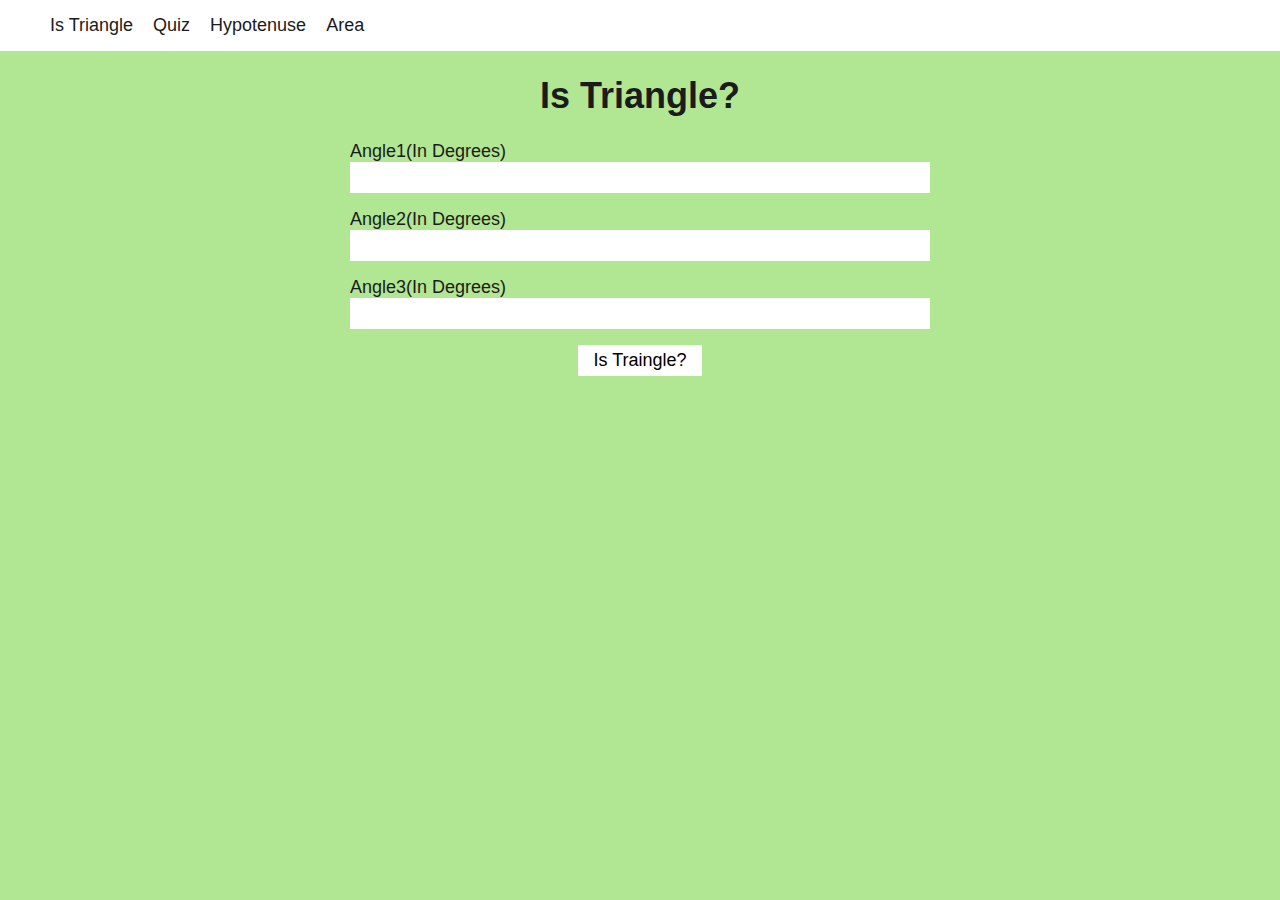
<file: index.html>
<!DOCTYPE html>
<html lang="en">
  <head>
    <meta charset="UTF-8" />
    <meta http-equiv="X-UA-Compatible" content="IE=edge" />
    <meta name="viewport" content="width=device-width, initial-scale=1.0" />
    <title>FWT</title>
    <link rel="stylesheet" href="style.css" />
  </head>
  <body>
    <nav>
      <ul>
        <li>
          <a href="index.html">Is Triangle</a>
        </li>
        <li>
          <a href="quiz.html">Quiz</a>
        </li>
        <li>
          <a href="hypotenuse.html">Hypotenuse</a>
        </li>
        <li>
          <a href="area.html">Area</a>
        </li>
      </ul>
    </nav>

    <div class="container">
      <h1 class="title">Is Triangle?</h1>
      <form>
        <div class="form-group">
          <label for="angle1">Angle1(In Degrees)</label>
          <input type="number" name="angle1" id="angle1" class="form-control" />
        </div>
        <div class="form-group">
          <label for="angle2">Angle2(In Degrees)</label>
          <input type="number" name="angle2" id="angle2" class="form-control" />
        </div>
        <div class="form-group">
          <label for="angle3">Angle3(In Degrees)</label>
          <input type="number" name="angle3" id="angle3" class="form-control" />
        </div>
        <div class="form-group submit">
          <button type="submit" class="btn">Is Traingle?</button>
        </div>
      </form>
      <p id="msg"></p>
    </div>

    <script src="./js/index.js"></script>
  </body>
</html>
</file>
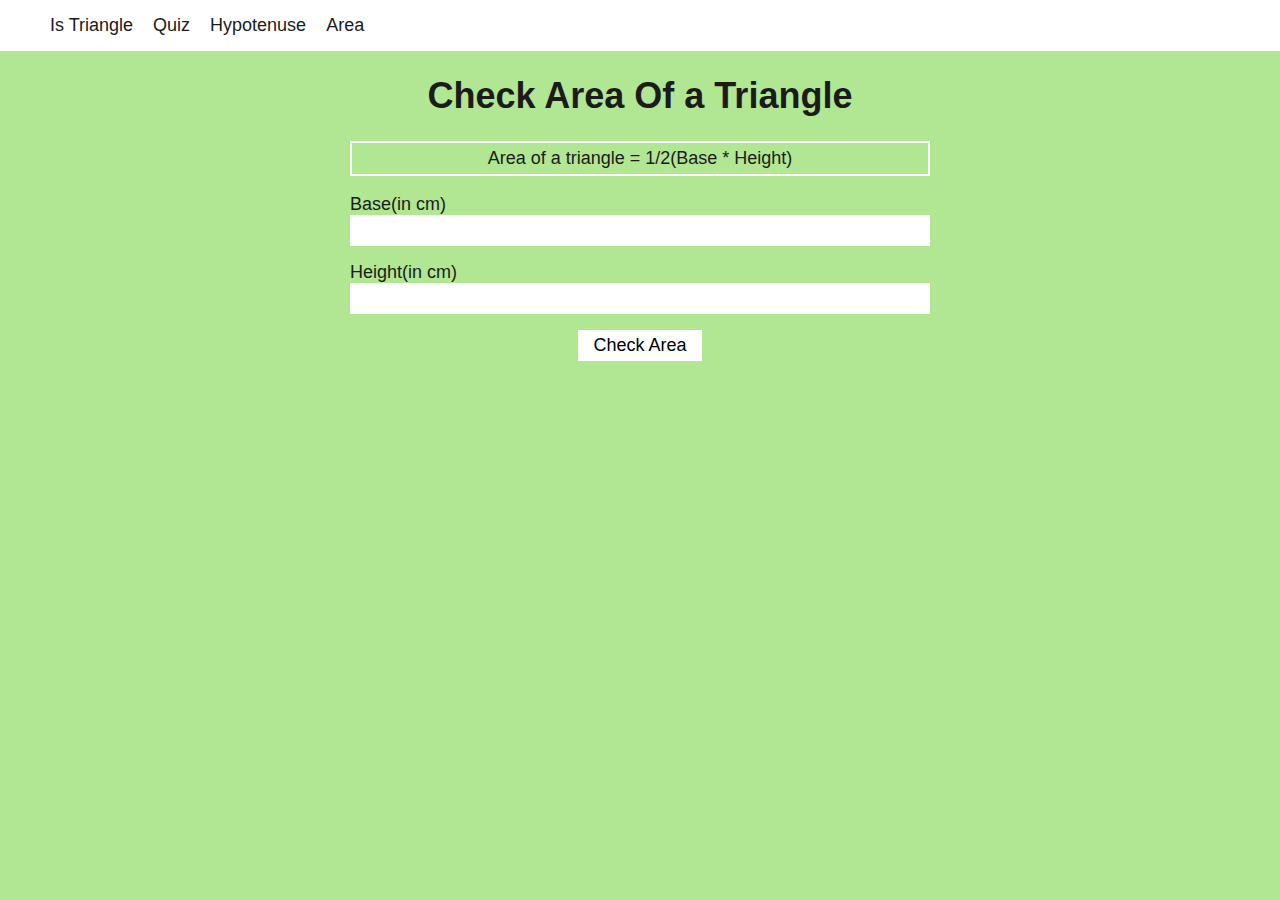
<file: area.html>
<!DOCTYPE html>
<html lang="en">
  <head>
    <meta charset="UTF-8" />
    <meta http-equiv="X-UA-Compatible" content="IE=edge" />
    <meta name="viewport" content="width=device-width, initial-scale=1.0" />
    <title>FWT</title>
    <link rel="stylesheet" href="style.css" />
  </head>
  <body>
    <nav>
      <ul>
        <li>
          <a href="index.html">Is Triangle</a>
        </li>
        <li>
          <a href="quiz.html">Quiz</a>
        </li>
        <li>
          <a href="hypotenuse.html">Hypotenuse</a>
        </li>
        <li>
          <a href="area.html">Area</a>
        </li>
      </ul>
    </nav>

    <div class="container">
      <h1 class="title">Check Area Of a Triangle</h1>
      <p class="formula">Area of a triangle = 1/2(Base * Height)</p>
      <form>
        <div class="form-group">
          <label for="base">Base(in cm)</label>
          <input type="number" name="base" id="base" class="form-control" />
        </div>
        <div class="form-group">
          <label for="height">Height(in cm)</label>
          <input type="number" name="height" id="height" class="form-control" />
        </div>
        <div class="form-group submit">
          <button type="submit" class="btn">Check Area</button>
        </div>
      </form>
      <p id="msg"></p>
    </div>

    <script src="./js/area.js"></script>
  </body>
</html>
</file>
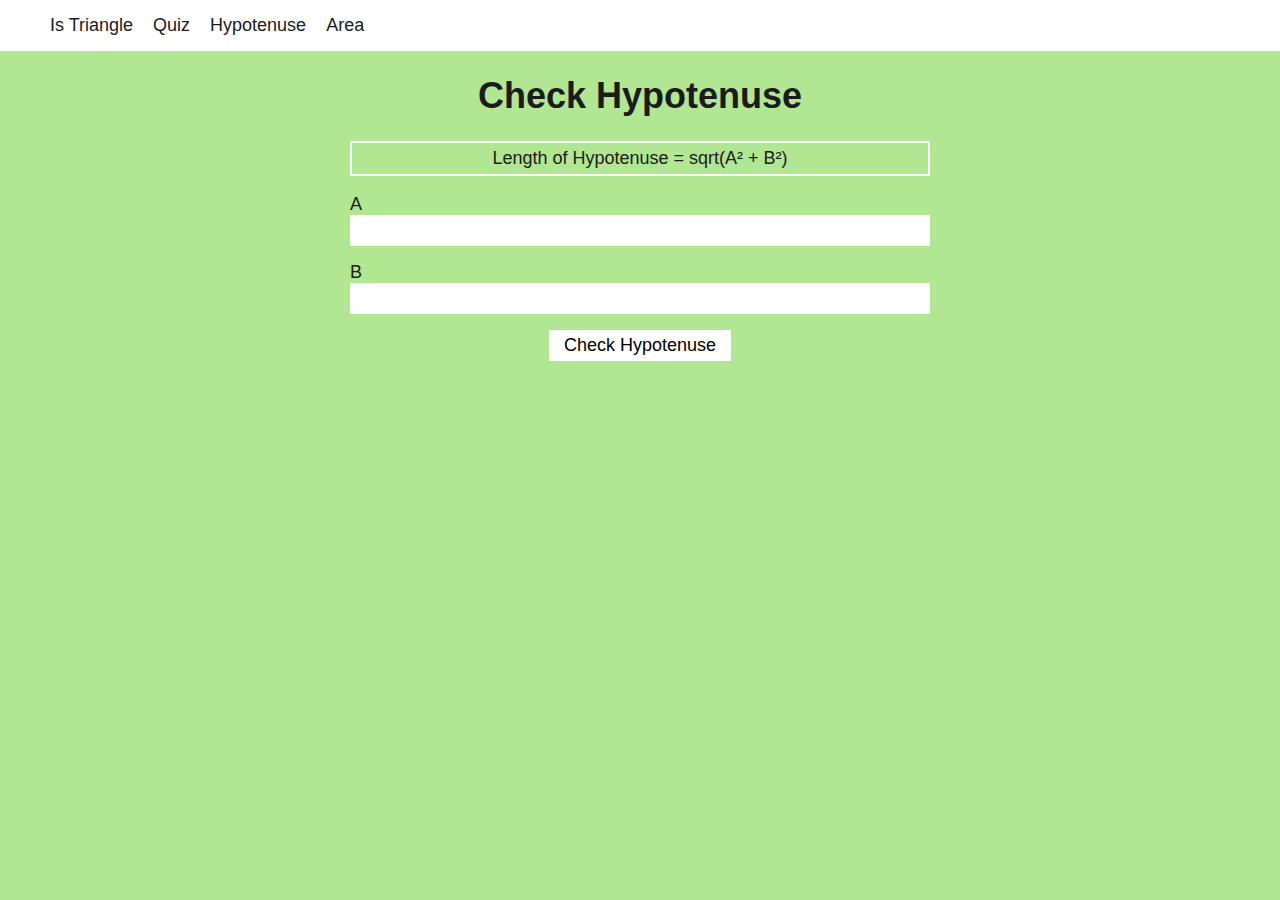
<file: hypotenuse.html>
<!DOCTYPE html>
<html lang="en">
  <head>
    <meta charset="UTF-8" />
    <meta http-equiv="X-UA-Compatible" content="IE=edge" />
    <meta name="viewport" content="width=device-width, initial-scale=1.0" />
    <title>FWT</title>
    <link rel="stylesheet" href="style.css" />
  </head>
  <body>
    <nav>
      <ul>
        <li>
          <a href="index.html">Is Triangle</a>
        </li>
        <li>
          <a href="quiz.html">Quiz</a>
        </li>
        <li>
          <a href="hypotenuse.html">Hypotenuse</a>
        </li>
        <li>
          <a href="area.html">Area</a>
        </li>
      </ul>
    </nav>

    <div class="container">
      <h1 class="title">Check Hypotenuse</h1>
      <p class="formula">Length of Hypotenuse = sqrt(A² + B²)</p>
      <form>
        <div class="form-group">
          <label for="side1">A</label>
          <input type="number" name="side1" id="side1" class="form-control" />
        </div>
        <div class="form-group">
          <label for="side2">B</label>
          <input type="number" name="side2" id="side2" class="form-control" />
        </div>
        <div class="form-group submit">
          <button type="submit" class="btn">Check Hypotenuse</button>
        </div>
      </form>
      <p id="msg"></p>
    </div>

    <script src="./js/hypotenuse.js"></script>
  </body>
</html>
</file>
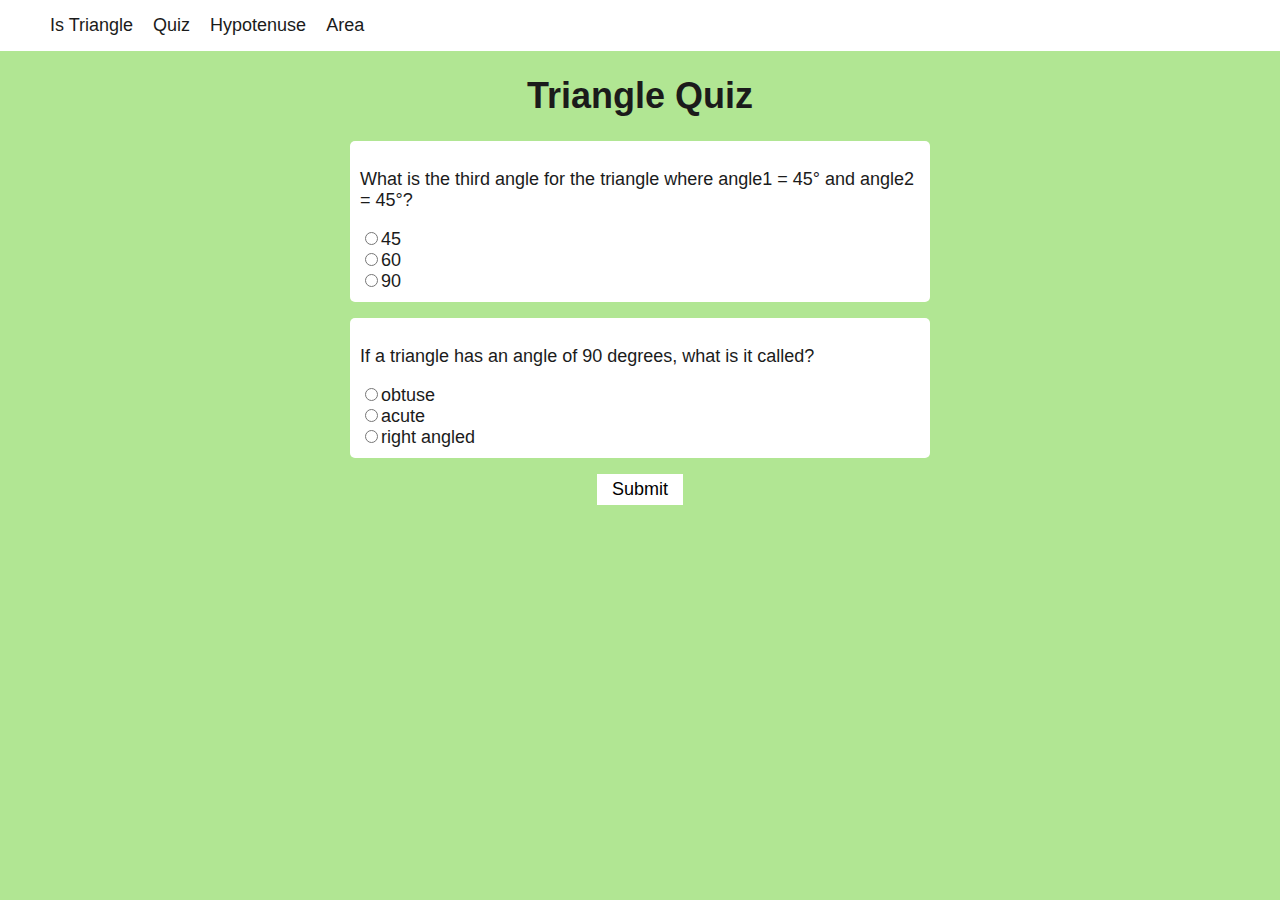
<file: quiz.html>
<!DOCTYPE html>
<html lang="en">
  <head>
    <meta charset="UTF-8" />
    <meta http-equiv="X-UA-Compatible" content="IE=edge" />
    <meta name="viewport" content="width=device-width, initial-scale=1.0" />
    <title>FWT</title>
    <link rel="stylesheet" href="style.css" />
  </head>
  <body>
    <nav>
      <ul>
        <li>
          <a href="index.html">Is Triangle</a>
        </li>
        <li>
          <a href="quiz.html">Quiz</a>
        </li>
        <li>
          <a href="hypotenuse.html">Hypotenuse</a>
        </li>
        <li>
          <a href="area.html">Area</a>
        </li>
      </ul>
    </nav>

    <div class="container">
      <h1 class="title">Triangle Quiz</h1>
      <form id="quiz-form">
        <div class="form-group question">
          <p>
            What is the third angle for the triangle where angle1 = 45° and
            angle2 = 45°?
          </p>
          <span class="option">
            <input type="radio" name="question1" value="45" />45
          </span>
          <span class="option">
            <input type="radio" name="question1" value="60" />60
          </span>
          <span class="option">
            <input type="radio" name="question1" value="90" />90
          </span>
        </div>

        <div class="form-group question">
          <p>If a triangle has an angle of 90 degrees, what is it called?</p>
          <span class="option">
            <input type="radio" name="question2" value="obtuse" />obtuse
          </span>
          <span class="option">
            <input type="radio" name="question2" value="acute" />acute
          </span>
          <span class="option">
            <input type="radio" name="question2" value="right angled" />right
            angled
          </span>
        </div>

        <div class="form-group submit">
          <button type="submit" class="btn">Submit</button>
        </div>
      </form>
      <p id="msg"></p>
    </div>

    <script src="./js/quiz.js"></script>
  </body>
</html>
</file>
<file: style.css>
* {
  font-family: poppins, sans-serif;
  box-sizing: border-box;
}

body {
  margin: 0;
  background: #b1e693;
  font-size: 18px;
  color: #1b1b1b;
}

nav {
  background: #fff;
  padding: 15px 0;
}

nav ul {
  list-style-type: none;
  margin: 0;
  display: flex;
  flex-wrap: wrap;
}

nav ul li {
  padding: 0 10px;
}

nav ul a {
  text-decoration: none;
  color: inherit;
}

.container {
  max-width: 600px;
  margin: 0 auto;
  padding: 0 10px;
}

.title {
  text-align: center;
}

.form-group {
  margin: 1rem auto;
}

.form-control {
  width: 100%;
  padding: 5px;
  outline: none;
  border: none;
  font-size: inherit;
}

.submit {
  text-align: center;
}

.btn {
  padding: 5px 15px;
  background: #fff;
  border: none;
  font-size: inherit;
  cursor: pointer;
}

#msg {
  text-align: center;
}

.formula {
  border: 2px #fff solid;
  text-align: center;
  padding: 5px;
}

.question {
  background: #fff;
  padding: 10px;
  border-radius: 5px;
}

.option {
  display: block;
}
</file>
